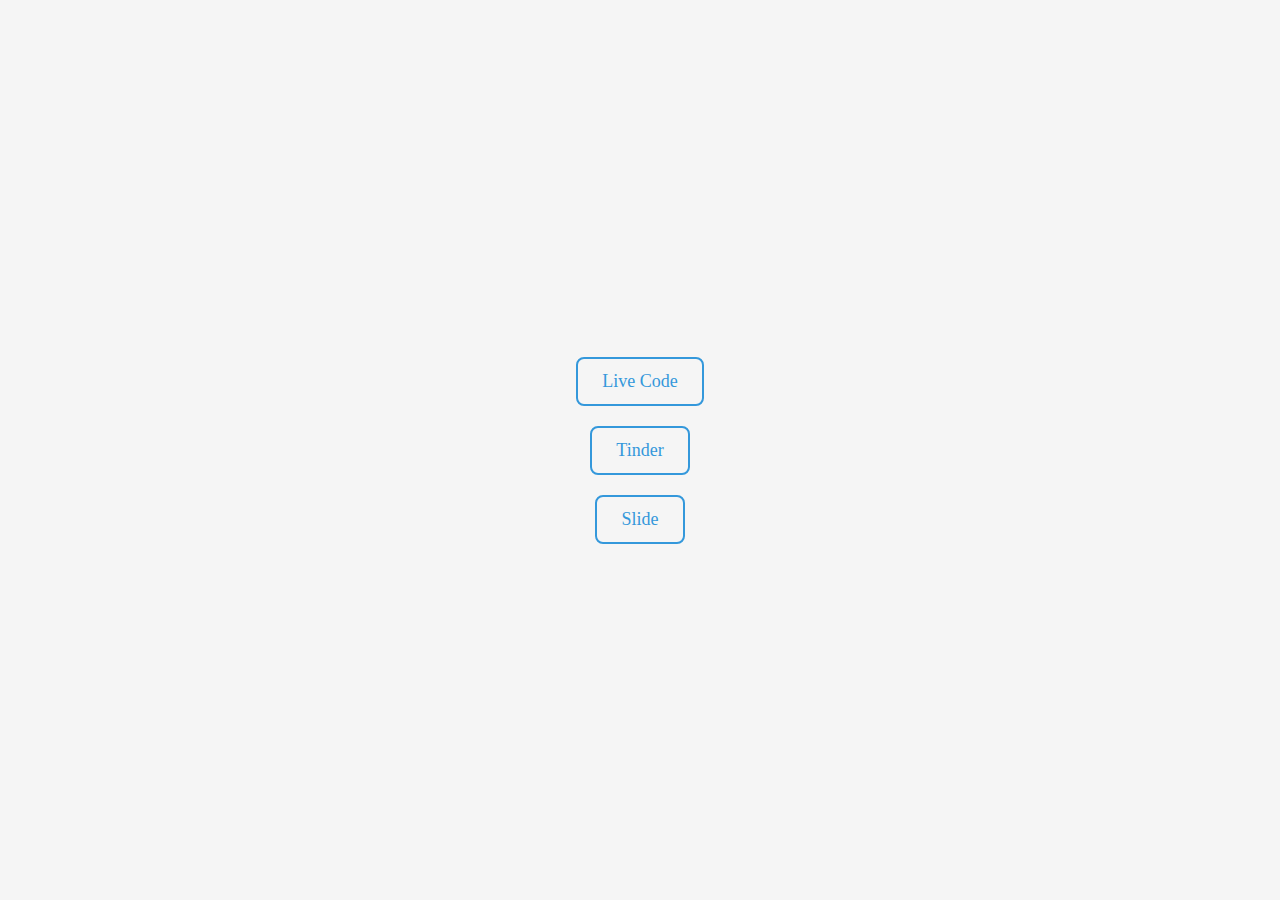
<file: index.html>
<!DOCTYPE html>
<html lang="en">

<head>
    <meta charset="UTF-8" />
    <meta name="viewport" content="width=device-width, initial-scale=1.0" />
    <title>Document</title>
    <style>
        body {
            display: flex;
            flex-direction: column;
            align-items: center;
            justify-content: center;
            min-height: 100vh;
            margin: 0;
            background-color: #f5f5f5;
        }

        a {
            display: inline-block;
            text-decoration: none;
            padding: 12px 24px;
            margin: 10px;
            border: 2px solid #3498db;
            border-radius: 8px;
            color: #3498db;
            font-size: 18px;
            transition: all 0.3s ease;
        }

        a:hover {
            background-color: #3498db;
            color: #fff;
        }
    </style>
</head>

<body>
    <a href="./preview-code/live-code-editor.html">Live Code</a>
    <a href="./tinder-swipe/index.html">Tinder</a>
    <a href="./slide-show/index.html">Slide</a>
</body>

</html>
</file>
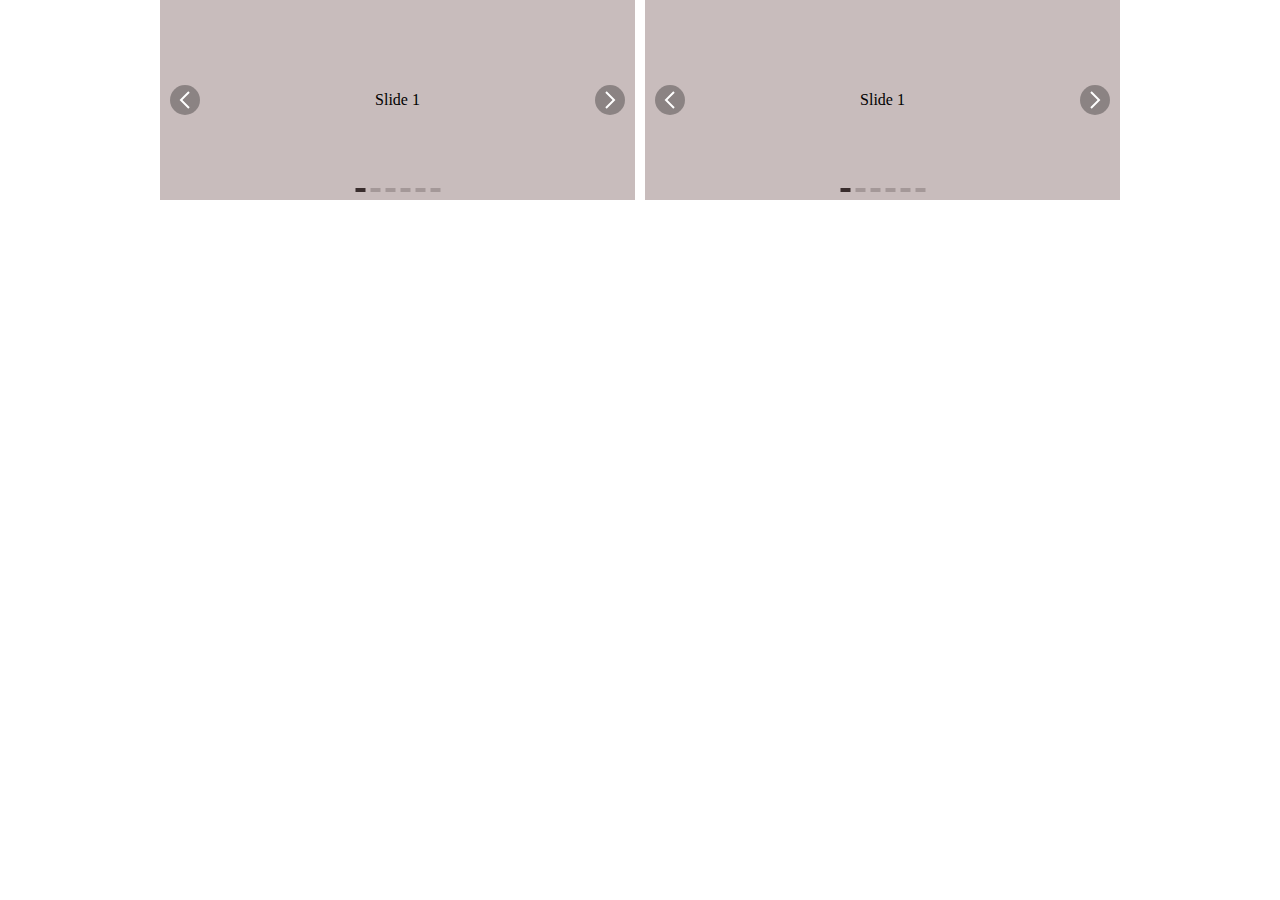
<file: slide-show/index.html>
<!DOCTYPE html>
<html lang="en">

<head>
    <meta charset="UTF-8">
    <meta name="viewport" content="width=device-width, initial-scale=1.0">
    <title>Slide</title>
    <link rel="stylesheet" href="../reset.css">
    <link rel="stylesheet" href="./styles.css">
</head>

<body>
    <div class="container">
        <div class="custom-slide" data-slideMain>
            <ol class="custom-slide-dot" data-dots>
                <li data-slide-to="0" class="active"></li>
                <li data-slide-to="1"></li>
                <li data-slide-to="2"></li>
                <li data-slide-to="3"></li>
                <li data-slide-to="4"></li>
                <li data-slide-to="5"></li>
            </ol>

            <div class="custom-slide-inner" data-slideContent>
                <div data-index="0" class="custom-slide-item">Slide 1</div>
                <div data-index="1" class="custom-slide-item">Slide 2</div>
                <div data-index="2" class="custom-slide-item">Slide 3</div>
                <div data-index="3" class="custom-slide-item">Slide 4</div>
                <div data-index="4" class="custom-slide-item">Slide 5</div>
                <div data-index="5" class="custom-slide-item">Slide 6</div>
            </div>


            <div class="custom-slide-controls" data-control>
                <button class="custom-slide-control-prev" data-slide="prev">
                    <svg xmlns="http://www.w3.org/2000/svg" width="24" height="24">
                        <path d="M15.293 3.293 6.586 12l8.707 8.707 1.414-1.414L9.414 12l7.293-7.293-1.414-1.414z" />
                    </svg>
                </button>
                <button class="custom-slide-control-next" data-slide="next">
                    <svg xmlns="http://www.w3.org/2000/svg" width="24" height="24">
                        <path d="M7.293 4.707 14.586 12l-7.293 7.293 1.414 1.414L17.414 12 8.707 3.293 7.293 4.707z" />
                    </svg>
                </button>
            </div>

        </div>
        <div class="custom-slide" data-slideMain>
            <ol class="custom-slide-dot" data-dots>
                <li data-slide-to="0" class="active"></li>
                <li data-slide-to="1"></li>
                <li data-slide-to="2"></li>
                <li data-slide-to="3"></li>
                <li data-slide-to="4"></li>
                <li data-slide-to="5"></li>
            </ol>

            <div class="custom-slide-inner" data-slideContent>
                <div data-index="0" class="custom-slide-item">Slide 1</div>
                <div data-index="1" class="custom-slide-item">Slide 2</div>
                <div data-index="2" class="custom-slide-item">Slide 3</div>
                <div data-index="3" class="custom-slide-item">Slide 4</div>
                <div data-index="4" class="custom-slide-item">Slide 5</div>
                <div data-index="5" class="custom-slide-item">Slide 6</div>
            </div>


            <div class="custom-slide-controls" data-control>
                <button class="custom-slide-control-prev" data-slide="prev">
                    <svg xmlns="http://www.w3.org/2000/svg" width="24" height="24">
                        <path d="M15.293 3.293 6.586 12l8.707 8.707 1.414-1.414L9.414 12l7.293-7.293-1.414-1.414z" />
                    </svg>
                </button>
                <button class="custom-slide-control-next" data-slide="next">
                    <svg xmlns="http://www.w3.org/2000/svg" width="24" height="24">
                        <path d="M7.293 4.707 14.586 12l-7.293 7.293 1.414 1.414L17.414 12 8.707 3.293 7.293 4.707z" />
                    </svg>
                </button>
            </div>

        </div>


    </div>
    <script src="./main.js"></script>
</body>

</html>
</file>
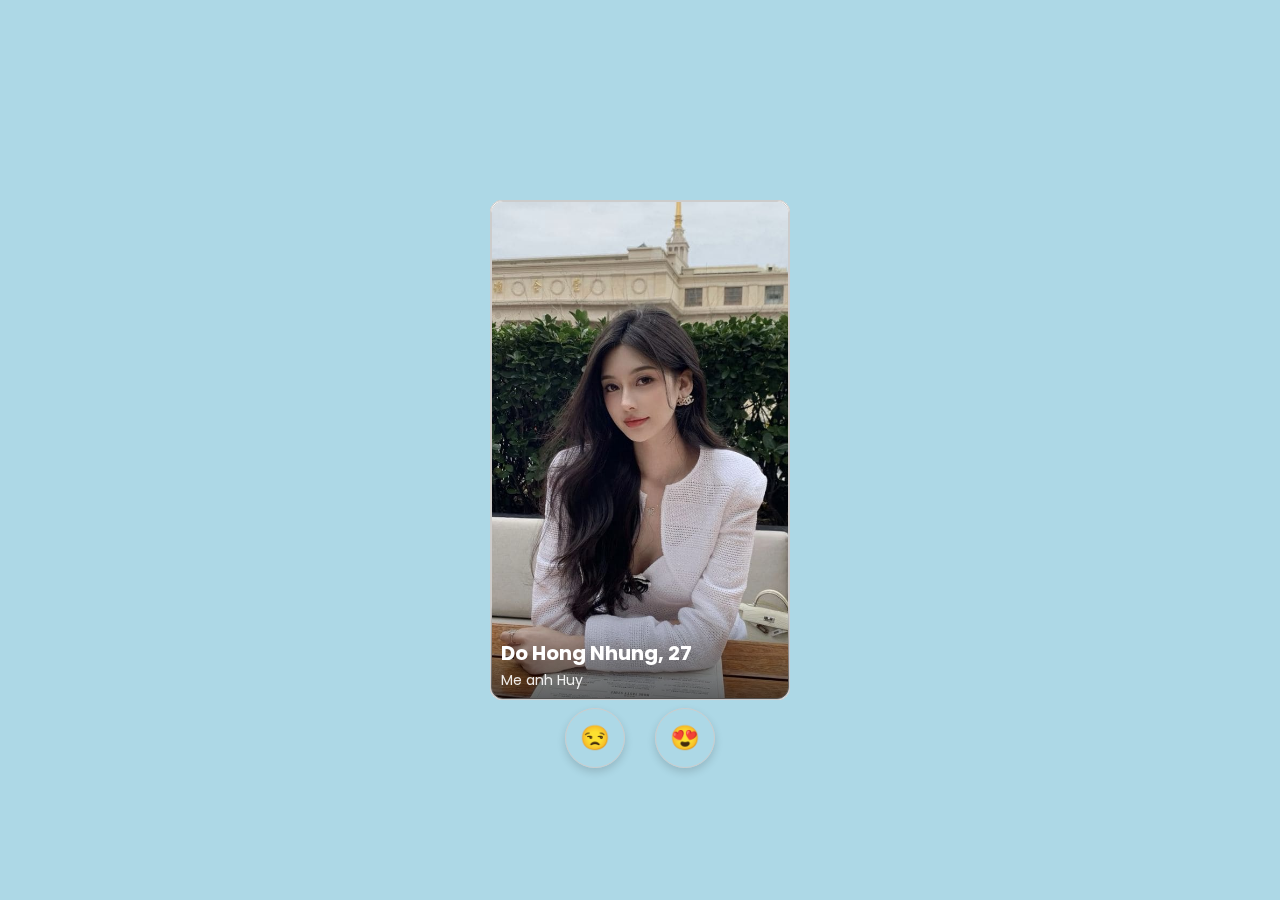
<file: tinder-swipe/index.html>
<!DOCTYPE html>
<html lang="en">

<head>
    <meta charset="UTF-8">
    <meta name="viewport" content="width=device-width, initial-scale=1.0">
    <title>Document</title>

    <link href="https://fonts.googleapis.com/css2?family=Poppins&display=swap" rel="stylesheet">

    <style>
        * {
            margin: 0;
            padding: 0;
            box-sizing: border-box;
        }

        body {
            touch-action: none;
            background-color: lightblue;
        }

        .container {
            width: 1060px;
            margin: 0 auto;
        }

        .card-list,
        .action-buttons {
            position: fixed;
            top: 50%;
            left: 50%;
            transform: translate(-50%, -50%);
            width: 300px;
            height: 500px;
            display: flex;
            justify-content: center;
            align-items: center;
            user-select: none;
            z-index: 1000;
        }

        .action-buttons {
            width: auto;
            height: 100px;
            top: 82%;
            gap: 30px;
        }

        .card {
            position: absolute;
            width: 100%;
            height: 100%;
            outline: 3px solid transparent;
            background: #fff;
            cursor: grab;
        }

        .card img {
            position: relative;
            width: 100%;
            height: 100%;
            object-fit: cover;
            -webkit-user-drag: none;
            pointer-events: none;
        }

        .card,
        .card img {
            border-radius: 12px;
            border: 1px solid #ccc;
        }

        .card-profile {
            position: absolute;
            width: 100%;
            height: 100px;
            bottom: 0;
            padding: 10px;
            color: white;
            display: flex;
            flex-direction: column;
            justify-content: flex-end;
            font-family: 'Poppins', sans-serif;
            background: linear-gradient(to top, rgba(0, 0, 0, 0.6), transparent);
            border-radius: 12px;

        }

        .name-age {
            font-weight: bold;
            font-size: 20px;
            margin-bottom: 4px;
        }

        .bio {
            font-size: 14px;
            line-height: 1.2;
            opacity: 0.9;
        }

        .btn {
            width: 60px;
            height: 60px;
            font-size: 24px;
            border: 1px solid #ccc;
            border-radius: 50%;
            cursor: pointer;
            background-color: transparent;
            box-shadow: 0 4px 8px rgba(0, 0, 0, 0.15);
            transition: transform 0.2s ease, background 0.2s;
        }

        .btn:hover {
            transform: scale(1.1);
        }

        .btn.like {
            color: red;
        }

        .btn.dislike {
            color: #444;
        }

        @media screen and (max-width: 768px) {
            .card-list {
                max-height: 500px;
            }
        }
    </style>
</head>

<body>
    <div class="container">
        <div class="card-list">
        </div>
        <div class="action-buttons">
            <button class="btn dislike">😒</button>
            <button class="btn like">😍</button>
        </div>
    </div>
    <script src="./main.js"></script>
</body>

</html>
</file>
<file: slide-show/styles.css>
.custom-slide {
    position: relative;
    flex: 1;
    overflow: hidden;
}

.custom-slide-inner {
    display: flex;
    width: 100%;
}

.custom-slide-item {
    display: flex;
    align-items: center;
    justify-content: center;
    width: 100%;
    height: 200px;
    background: rgba(73, 33, 33, 0.3);
    flex-shrink: 0;
}

.custom-slide-control-prev,
.custom-slide-control-next {
    display: flex;
    justify-content: center;
    align-items: center;
    width: 30px;
    height: 30px;
    position: absolute;
    top: 50%;
    transform: translateY(-50%);
    background: rgba(0, 0, 0, 0.3);
    border-radius: 50%;
    cursor: pointer;
    z-index: 10;
    transition: background 0.3s;
    user-select: none;
    border: none;
    padding: 0;
}



.custom-slide-control-prev:hover,
.custom-slide-control-next:hover {
    background: rgba(0, 0, 0, 0.5);
}

.custom-slide-control-prev {
    left: 10px;
}

.custom-slide-control-next {
    right: 10px;
}
.custom-slide-control-prev > svg ,
.custom-slide-control-next > svg {
    fill: #fff;
}
.custom-slide-dot {
    position: absolute;
    display: flex;
    gap:5px;
    bottom: 8px;
    left: 50%;
    transform: translateX(-50%);
}
.custom-slide-dot li.active {
    background-color: #333 !important;
}

.custom-slide-dot li {
    background-color: #ccc;
    width: 10px;
    height: 4px;
    transition: background-color 0.1s;
}
</file>
